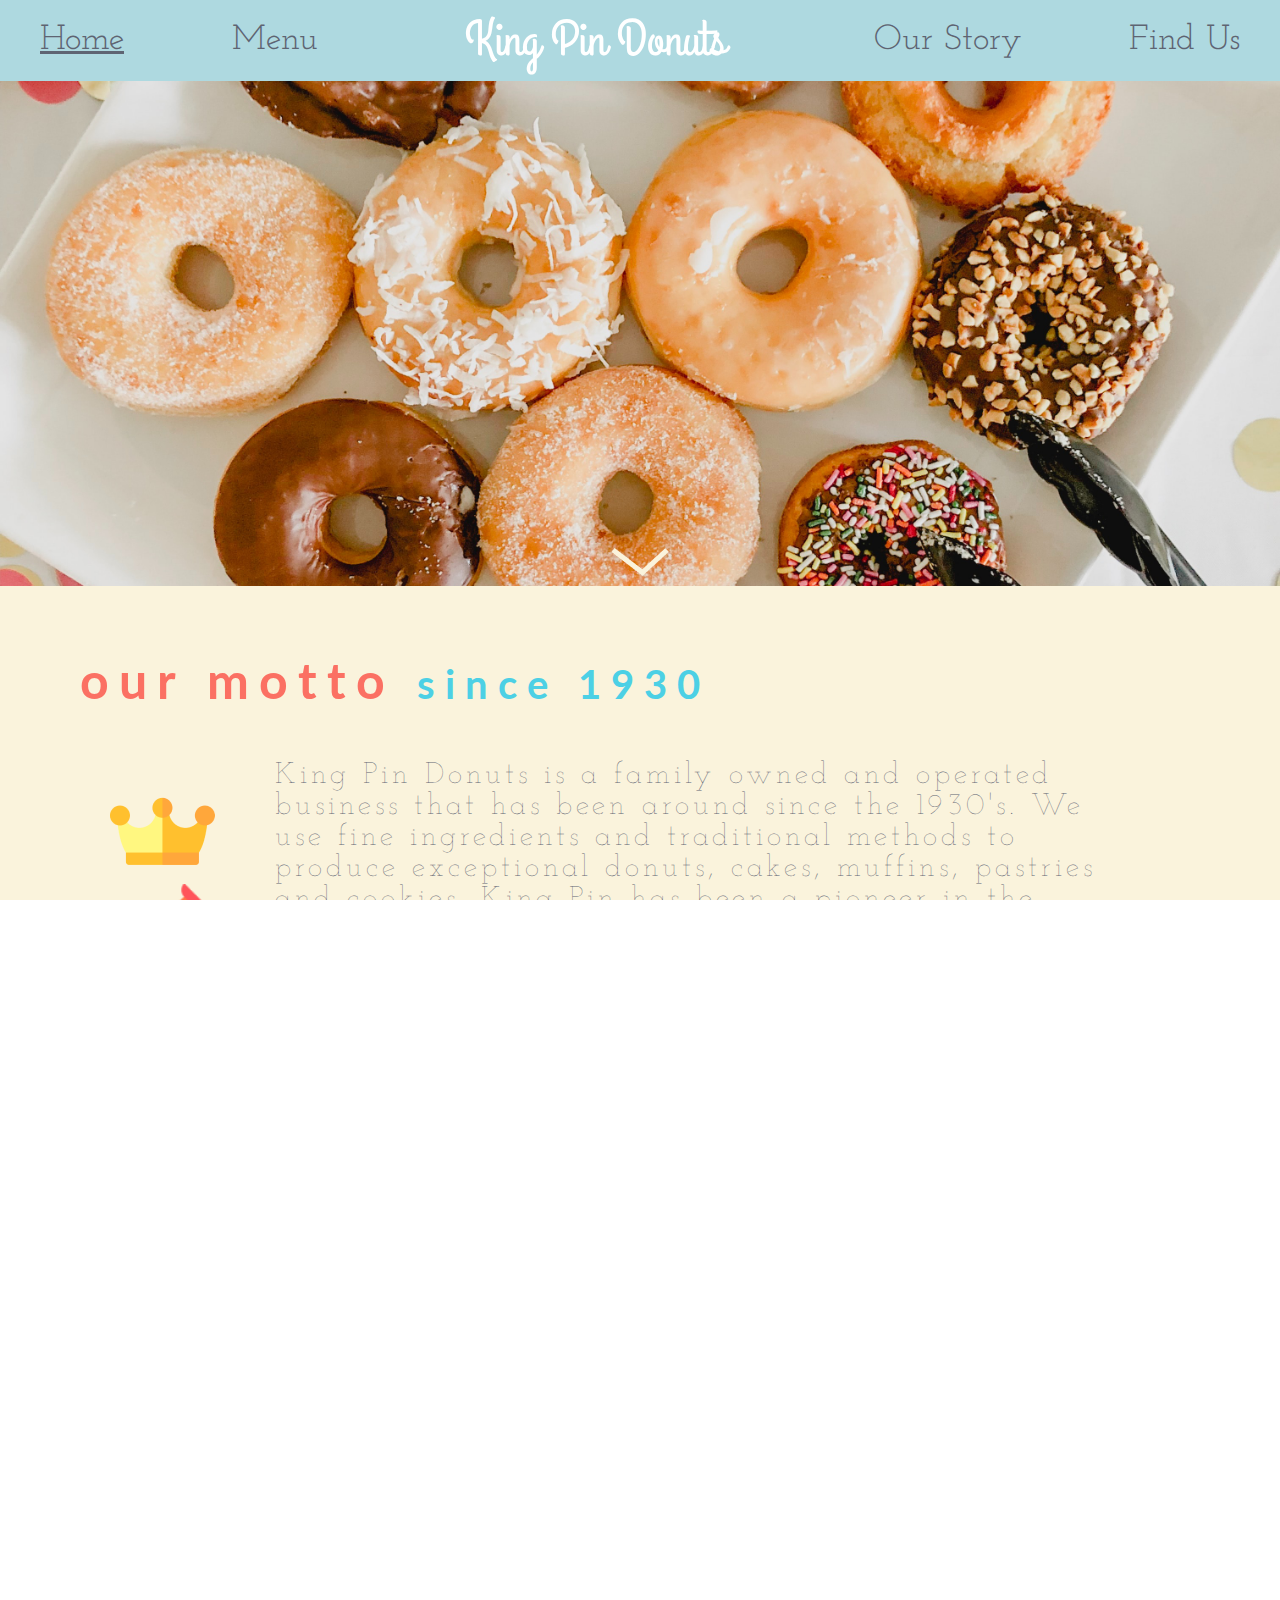
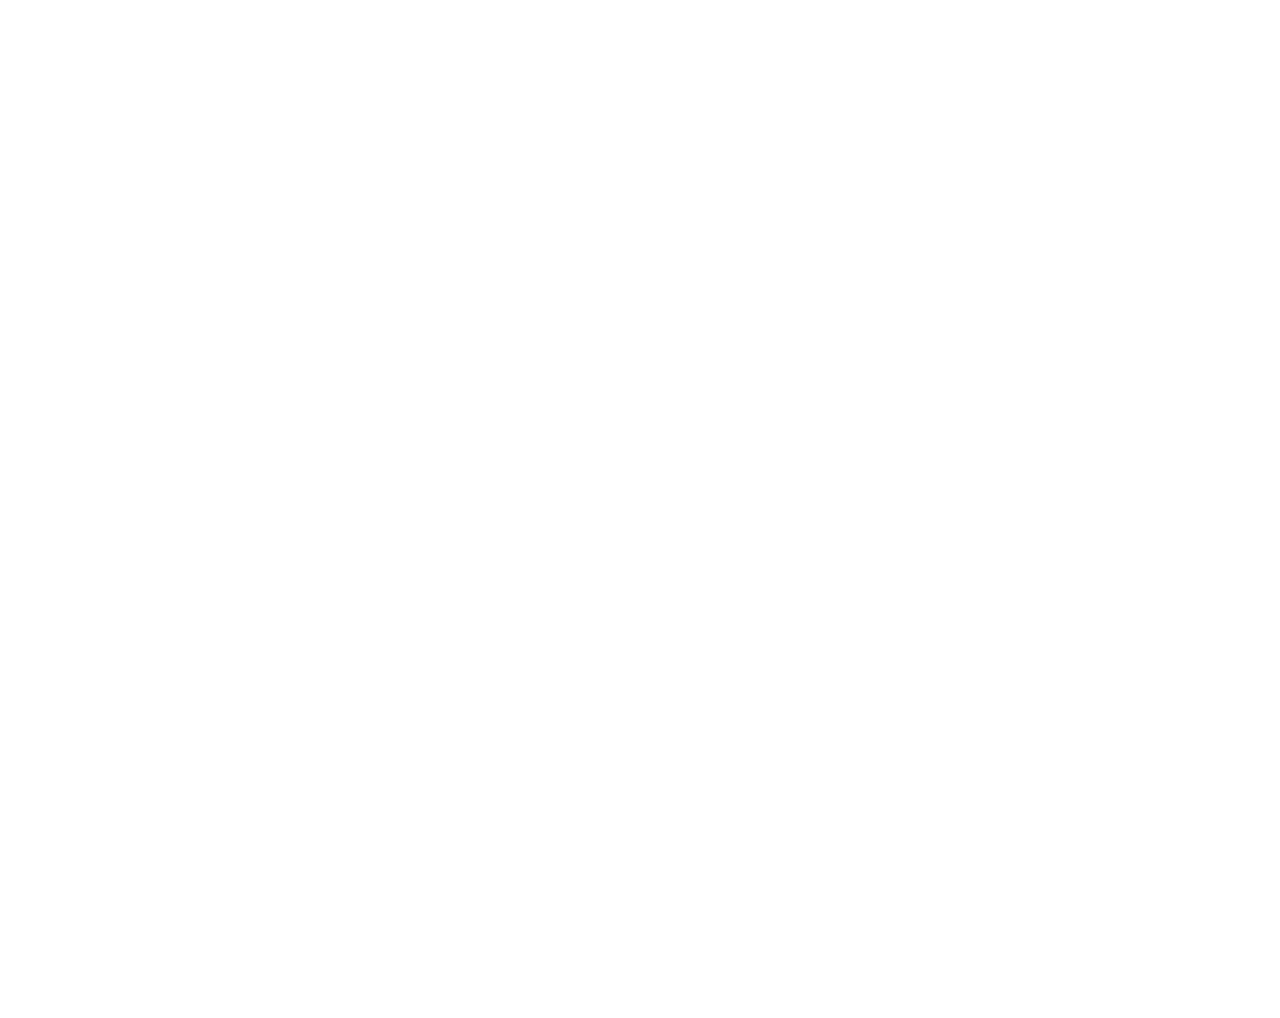
<file: index.html>
<html>
    <head>
        <link href="https://fonts.googleapis.com/css2?family=Grand+Hotel&family=Josefin+Slab&family=Lato&family=Open+Sans&display=swap" rel="stylesheet">
        <link rel="stylesheet" href="assets/styles/style.css">
        <title>King Pin Donuts</title>
    </head>
    <body>
    <header>
        <div class = "navbar">
            <div class="navigation">
                <a class="active" href="#home">Home</a>
                <a href="menu.html">Menu</a>
                <a class="logo" href="#logo">King Pin Donuts</a>
                <a href="#ourstory">Our Story</a>
                <a href="#findus">Find Us</a>
            </div>
        </div>
    </header>
        <div class = "first-donut">
            <img class="main" src="assets/img/tania-miron-unsplash.jpg">
            <img class="v1" src="assets/img/v1.png">
        </div>

        <div class = "first-row">
            <h1>our motto  <span class="small">since 1930</span> </h1>
            <div class = "first-body">
                <div class = "clipart">
                    <img src="assets/img/crown.png">
                    <img src="assets/img/pin.png">

                </div>
                <p class="intro">
                    King Pin Donuts is a family owned and operated business that has been around since the 1930's. We use fine ingredients and traditional methods to produce exceptional donuts, cakes, muffins, pastries and cookies. King Pin has been a pioneer in the baking industry, King Pin donuts is the first to offer  trans-fat free products in the United States and impact the quality of food offers to consumers.
                </p>
            </div>
        </div>
        <div class = "second-donut">
            <img class="" src="assets/img/elisa-kerschbaumer.png">
        </div>
        <div class = "second-row">
            <h1>our specialties</h1>
            <div class = "second-body">
                <div id="pic1">
                    <img src = "assets/img/cinnamon.png">
                    <div id="rectangle1">
                        <h2>cinnamon donut</h2>
                        <p class= "b1">Our famous cinnamon-coated donut, perfect with a black coffee</p>
                    </div>
                </div>
                <div id="pic2">
                    <img src = "assets/img/jelly.png">
                    <div id="rectangle2">
                        <h2>jelly donut</h2>
                        <p class= "b1">the perfect reminder of your childhood, covered in pink frosting</p>
                    </div>
                </div>
                <div id="pic3">
                    <img src = "assets/img/chocolate.png">
                    <div id="rectangle3">
                        <h2>chocolate donut</h2>
                        <p class= "b1">the classic chocolate donut, for when you’re on the go</p>
                    </div>
                </div>
            </div>
        </div>
        <div class = "third-donut">
            <img class="" src="assets/img/patrickunsplash.png">
        </div>

        <div class="third-row">
            <div class="left">
                <h1>location <span class="plus">+</span> <span class="contact"> contact info</span></h1>
                <p class="loc">
                    We are based out of Berkeley, California, just off of the University of California, Berkeley Campus. Come drop by during our hours or order beforehand!
                </p>
                <h1 class="hour">hours</h1>
                <div id="thin-rect"></div>
                <h2 class="hour">everyday: 7am-3am</h2>
            </div>
            <div class="right">
                <div class="social-pics">
                    <img class="sp" src="assets/img/fb.svg"
                         height="49"
                         width="49">
                    <img class="sp" src="assets/img/ig.svg"
                         height="53"
                         width="47">
                    <img class="sp" src="assets/img/yelp.svg"
                         height="40"
                         width="30">
                </div>
                <div class="square1">
                    <div class="square2">
                        <img src="assets/img/cal1.svg"
                         height="250"
                         width="194">
                    </div>
                </div>
                
            </div>
        </div>
    </body>
</html>
</file>
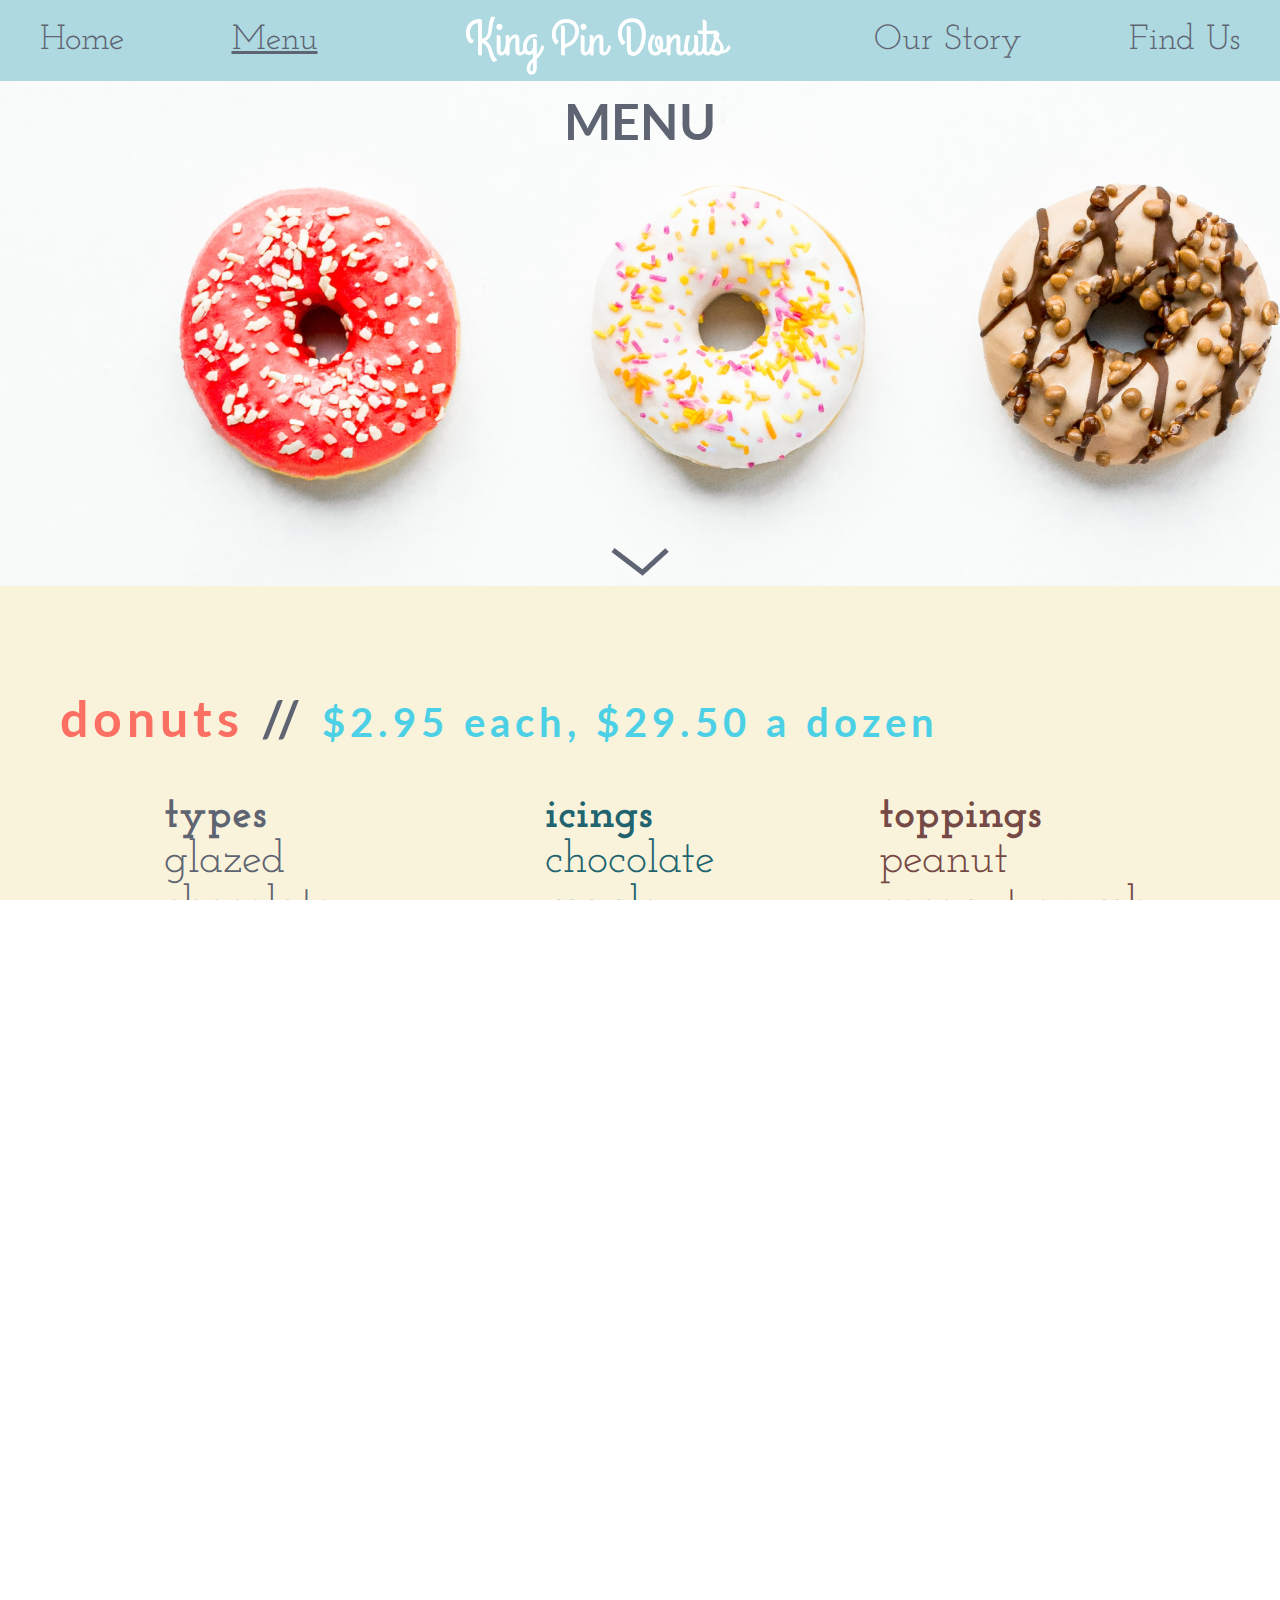
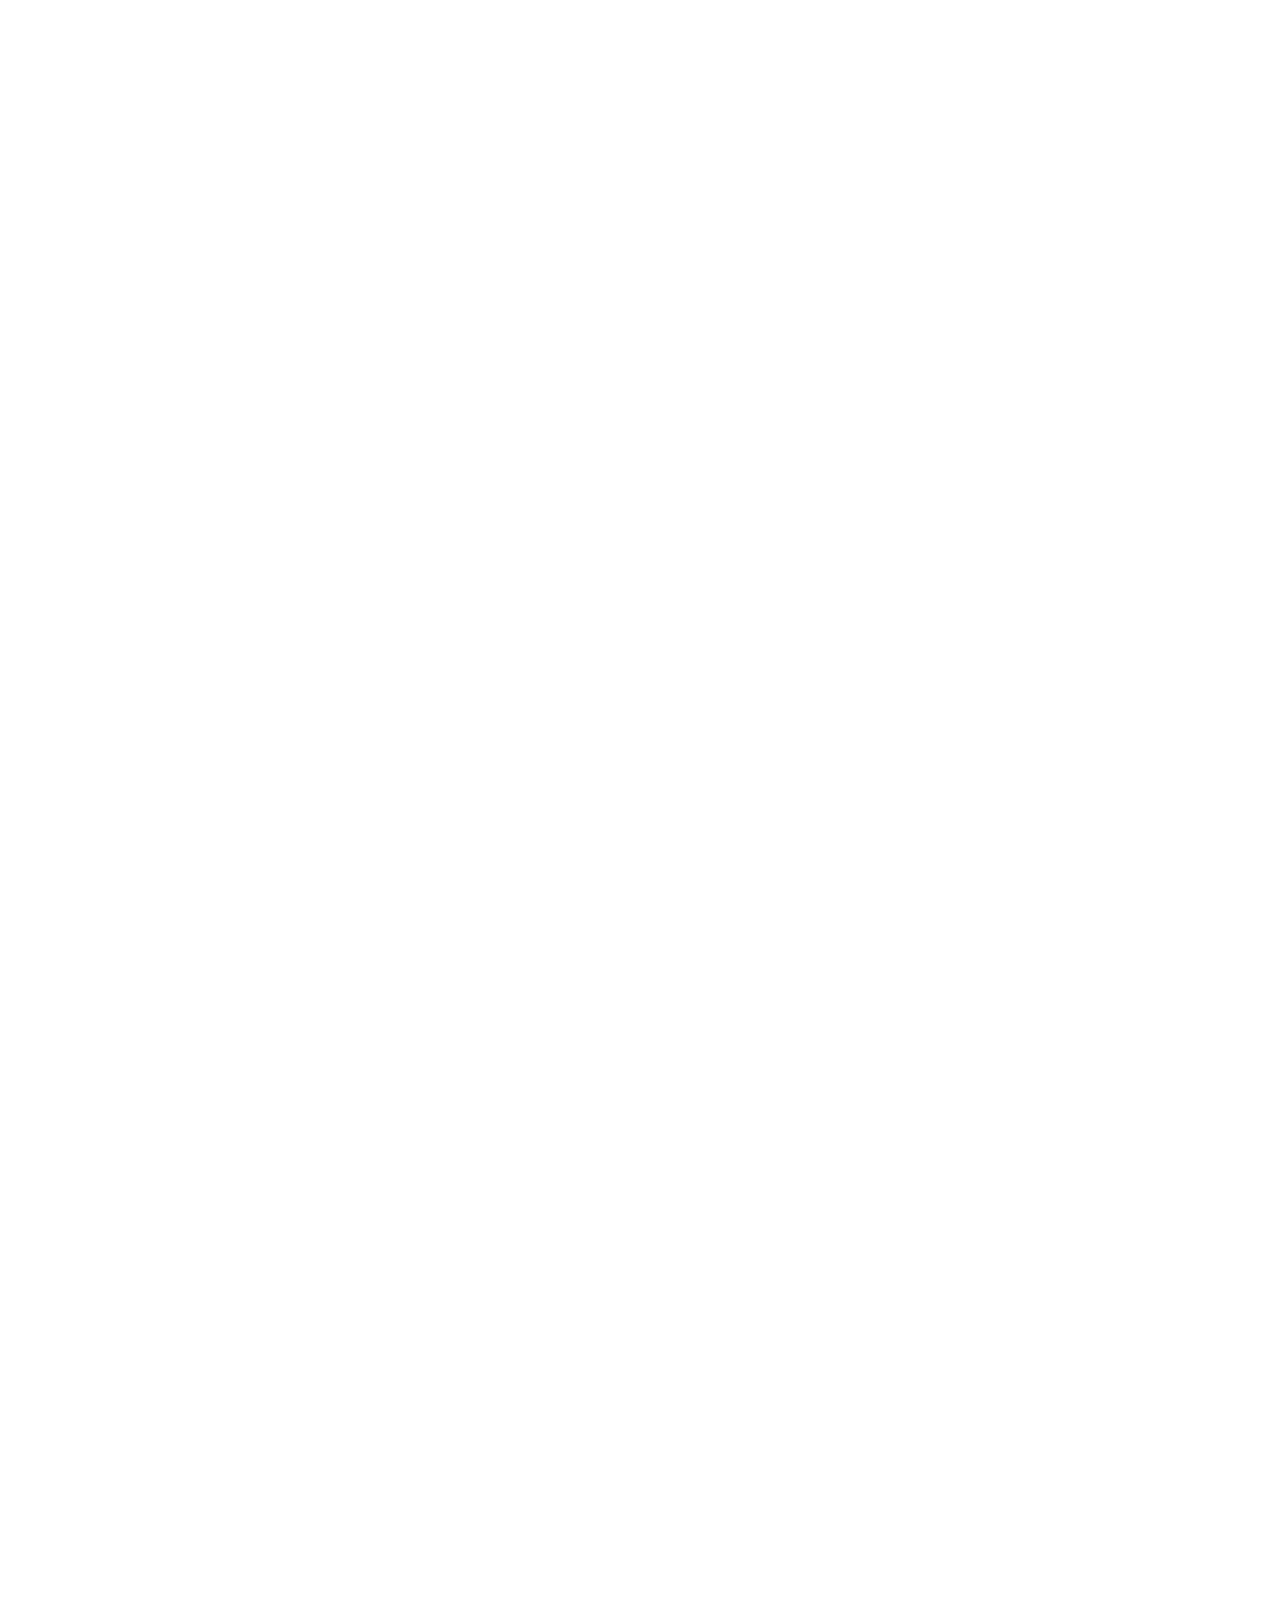
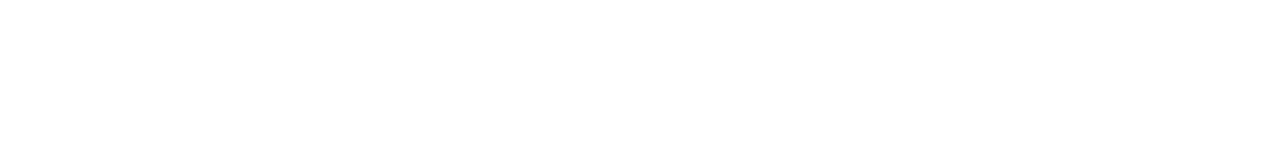
<file: menu.html>
<html>
    <head>
        <link href="https://fonts.googleapis.com/css2?family=Grand+Hotel&family=Josefin+Slab&family=Lato&family=Open+Sans&display=swap" rel="stylesheet">
        <link rel="stylesheet" href="assets/styles/menu.css">
        <title>King Pin Donuts</title>
    </head>
    <body>
    <header>
        <div class = "navbar">
            <div class="navigation">
                <a href="index.html">Home</a>
                <a class="active" href="menu.html">Menu</a>
                <a class="logo" href="#logo">King Pin Donuts</a>
                <a href="#ourstory">Our Story</a>
                <a href="#findus">Find Us</a>
            </div>
        </div>
    </header>
    <div class = "first-donut">
        <h1 class="top">MENU</h1>
        <img class="main" src="assets/img/3-donut.png">
        <img class="v2" src="assets/img/v2.png">
    </div>
    <div class = "first-row">
        <h2>donuts <span class="slash">//</span> <span class="price"> $2.95 each, $29.50 a dozen</span></h2>
        <div class="first-body">
            <ul class="types">
                <li>types</li>
                <li>glazed</li>
                <li>chocolate</li>
                <li>sugar</li>
                <li>maple</li>
                <li>cake donuts</li>
            </ul>
            <ul class="icings">
                <li>icings</li>
                <li>chocolate</li>
                <li>maple</li>
                <li>mint</li>
                <li>vanilla</li>
            </ul>
            <ul class="toppings">
                <li>toppings</li>
                <li>peanut</li>
                <li>coconut crumb</li>
                <li>cinnamon</li>
                <li>sprinkles</li>
                <li>chocolate chips</li>
            </ul>
        </div>
    </div>
    <div class = "falling-donut">
        <img class="" src="assets/img/falling.png">
    </div>
    <div class = "second-row">
        <h2>fancy donuts <span class="slash">//</span> <span class="price"> $3.85 each, $38.50 a dozen</span></h2>
        <div class="second-body">
            <ul class="types">
                <li>types</li>
                <li>raspberry jelly</li>
                <li>lemon twist</li>
                <li>maple bar</li>
                <li>chocolate bar</li>
                <li>glazed buttermilk</li>
            </ul>
            <ul class="sec-col">
                <li>plain buttermilk</li>
                <li>chocolate buttermilk</li>
                <li>crumb buttermilk</li>
            </ul>
        </div>
    </div>
    <div class = "carrot-cake">
        <img class="" src="assets/img/carrot-cake.png">
    </div>
    <div class = "third-row">
        <h2>from the oven <span class="slash">//</span> <span class="price"> $4.75 slice, $44.00 pie</span></h2>
        <div class="third-body">
            <ul class="varieties">
                <li>varieties</li>
                <li>cheescake</li>
                <li>red velvet</li>
                <li>tiramisu</li>
                <li>carrot cake</li>
                <li>chocolate cake</li>
            </ul>
            <ul class="sec-col">
                <li>strawberry cheescake</li>
                <li>oreo cookie cheesecake</li>
            </ul>
        </div>
    </div>
    <div class = "coffee">
        <img class="" src="assets/img/coffee.png">
    </div>
    <div class = "fourth-row">
        <h2>coffee + drinks <span class="slash">//</span> <span class="price"> prices vary</span></h2>
        <div class="first-body">
            <ul class="types">
                <li>types</li>
                <li>house coffee</li>
                <li>cafe un lait</li>
                <li>espresso</li>
                <li>espresso americano</li>
                <li>cafe mocha</li>
                <li>cafe latte</li>
            </ul>
            <ul class="price">
                <li>price</li>
                <li>2.75</li>
                <li>3.50</li>
                <li>4.50</li>
                <li>4.50</li>
                <li>5.25</li>
                <li>5.00</li>
            </ul>
            <ul class="drinks">
                <li>vanilla latte</li>
                <li>caramel latte</li>
                <li>filthy latte</li>
                <li>chai tea</li>
            </ul>
            <ul class="price">
                <li>price</li>
                <li>5.25</li>
                <li>5.25</li>
                <li>5.95</li>
                <li>4.95</li>
            </ul>
        </div>

    </div>

    </body>
</html>
</file>
<file: assets/styles/style.css>
.navigation {
    display: flex;
    flex-direction: row;
    align-items: center;
    justify-content: space-between;
    height: 81px;
    background: #AED9E0;
    margin: 0;
}

html, body {
    
    width: 100%;
    height: 100%;
    margin: 0px;
    padding: 0px;
    overflow-x: hidden; 
    
}

.navigation a{
    font-family: Josefin Slab;
    text-align: center;
    color: #5E6472;
    text-decoration: none;
    font-size: 35px;
    padding: 40px;
    text-decoration-thickness: 0.1em;
}

.navigation a.logo {
    font-family: Grand Hotel;
    color: #FFFFFF;
    padding: 80px;
    font-size: 50px;
}

.navigation a.active {
    text-decoration: underline;
}

.first-donut {
    margin: 0;
    width: auto;
    height: 505px;
    overflow: hidden;
    position: relative;
    z-index: 0;
    
}

.first-donut img.main {
    max-width: 100%;
    height: auto;
    margin: -500px 0 0 0;
    z-index: 1;
    position: absolute;
}

.first-donut img.v1 {
    position: absolute;
    bottom: 10px;
    left: 0;
    right: 0;
    z-index: 2;
    margin: 0 auto;
}

.first-row {
    background: #FAF3DC;
    margin: 0;
    height: 500px;
    display: flex;
    flex-direction: column;
    padding: 30px;
    height: fit-content;
}

.first-body {
    display: flex;
    flex-direction: row;
    align-items: center;
    padding: 20px;
}

h1 {
    font-family: Lato;
    font-weight: bold;
    font-size: 50;
    color: #FB7063;
    letter-spacing: 10px;
    padding-left: 50px;
    margin-bottom: 0;
}

span.small {
    font-size: 40;
    color: #4CD0E5;
}

.clipart {
    padding-left: 60px;
    display: flex;
    flex-direction: column;
    justify-content: space-evenly;
}

p.intro {
    font-family: Josefin Slab;
    font-size: 30;
    font-weight: lighter;
    color: #5E6472;
    padding-left: 60px;
    padding-right: 100px;
    letter-spacing: 4px;
}

.second-row{
    background: #FAF3DC;
    margin: 0;
    height: 500px;
    display: flex;
    flex-direction: column;
    padding: 30px;
    height: fit-content;
    padding-bottom: 80px;
}

.second-body {
    display: flex;
    flex-direction: row;
    align-items: center;
    justify-content: space-between;
    padding: 60px;
}

#pic1 {
    position: relative;
}

#rectangle1 {
    background-color: #7FD5E3;
    width: 279;
    height: 102;
    flex-direction: column;
    justify-content: space-between;
    position: absolute;
    bottom: -40;
    left: -40;
}

#pic2 {
    position: relative;
}

#rectangle2 {
    background-color: #FFA69E;
    width: 279;
    height: 102;
    flex-direction: column;
    justify-content: space-between;
    align-items: center;
    position: absolute;
    top: -40;
    right: -40;
}

#pic3 {
    position: relative;
}

#rectangle3 {
    background-color: #AED9E0;
    width: 279;
    height: 102;
    flex-direction: column;
    align-items: center;
    justify-content: space-evenly;
    position: absolute;
    bottom: -40;
    right: -40;
}

h2 {
    font-family: "Open Sans";
    font-size: 30;
    font-weight: bolder;
    color: #FFFBED;
    padding: 10px;
    padding-left: 20px;
    padding-right: 20px;
    padding-bottom: 0;
    margin: 0;
    text-align: center
}

p.b1 {
    font-family: Josefin Slab;
    font-size: 15;
    font-weight: lighter;
    color: #5E6472;
    padding-top: 0px;
    padding-left: 20px;
    padding-right: 20px;
    margin: 0;
    line-height: 20px;
}

.third-row{
    background: #FAF3DC;
    margin: 0;
    height: 500px;
    display: flex;
    flex-direction: row;
    padding: 30px;
    padding-bottom: 100px;
    height: fit-content;
    width: inherit;
    align-items: center;
    justify-content: space-between;
}

.left{
    display: flex;
    flex-direction: column;
    align-items:center;
    justify-content: space-evenly;
}

span.plus{
    color: #5E6472;
}

span.contact{
    color: #4CD0E5;
}

#thin-rect{
    background-color: #A8F1E2;
    height: 6;
    margin-left: 50px;
    width: 333;
}

h1.hour {
    color: #88DDEB;
}

p.loc {
    font-family: Josefin Slab;
    font-size: 30;
    font-weight: lighter;
    color: #5E6472;
    width: 70%;

}

h2.hour{
    color: #FF8F85;
    text-align:inherit;
    padding-left: 0;
    margin-left: 50px;
}

.right {
    display: flex;
    flex-direction: row;
    align-items: center;
    justify-content: space-evenly;
    margin-right: 80px;
    margin-top: 60px;
}

.social-pics{
    display: flex;
    flex-direction: column;
    align-items:center;
    justify-content: space-between;
    margin-right: 70px;
}



.square1{
    height: 335;
    width: 335;
    background-color: #FFA69E;
    position: relative;
}

.square2{
    height: 335;
    width: 335;
    background-color: #B8F2E6;
    position: absolute;

    display: flex;
    align-items: center;
    justify-content: center;
    
    left: -40px;
    top: -40px;
}

img.sp {
    margin-bottom: 20px;
}
</file>
<file: assets/styles/menu.css>
.navigation {
    display: flex;
    flex-direction: row;
    align-items: center;
    justify-content: space-between;
    height: 81px;
    background: #AED9E0;
    margin: 0;
}

html, body {
    
    width: 100%;
    height: 100%;
    margin: 0px;
    padding: 0px;
    overflow-x: hidden; 
    
}

.navigation a{
    font-family: Josefin Slab;
    text-align: center;
    color: #5E6472;
    text-decoration: none;
    font-size: 35px;
    padding: 40px;
    text-decoration-thickness: 0.1em;
}

.navigation a.logo {
    font-family: Grand Hotel;
    color: #FFFFFF;
    padding: 80px;
    font-size: 50px;
}

.navigation a.active {
    text-decoration: underline;
}

.first-donut {
    margin: 0;
    width: auto;
    height: 505px;
    overflow: hidden;
    position: relative;
    z-index: 0;
    
}

.first-donut h1.top {
    position: absolute;
    top: 10px;
    left: 0;
    right: 0;
    z-index: 2;
    margin: 0 auto;
    font-family: Lato;
    font-size: 50;
    color: #5E6472;
    text-align: center;
}

.first-donut img.v2 {
    position: absolute;
    bottom: 10px;
    left: 0;
    right: 0;
    z-index: 1;
    margin: 0 auto;
}

.first-row {
    background: #FAF3DC;
    margin: 0;
    height: 500px;
    display: flex;
    flex-direction: column;
    height: fit-content;
    padding-bottom: 60px;
    padding-top: 60px;
}

h2 {
    font-family: Lato;
    font-weight: bold;
    font-size: 50;
    color: #FB7063;
    letter-spacing: 5px;
    margin-left: 60px;
    margin-bottom: 0;
}

span.slash {
    color: #5E6472;
}

span.price { 
    color: #4CD0E5;
    font-size: 40;  
}

.first-body {
    display: flex;
    flex-direction: row;
    align-items: flex-start;
    justify-content: space-evenly;
}

ul {
    font-family: Josefin Slab;
    font-size: 45;
    list-style-type: none;
    color: #5E6472;
}

ul.types{
    color: #5E6472;
}

ul.icings{
    color: #21646F;
}

ul.toppings {
    color: #754945;
}

li:first-child{
    font-weight: bold;
}

.second-row {
    background: #FAF3DC;
    margin: 0;
    height: 500px;
    display: flex;
    flex-direction: column;
    height: fit-content;
    padding-bottom: 60px;
    padding-top: 60px;
}

.second-body {
    display: flex;
    flex-direction: row;
    align-items: flex-start;
    justify-content: space-evenly;
    flex-wrap: wrap;
}

ul.sec-col li:first-child{
    font-weight:normal;
}

.third-row {
    background: #FAF3DC;
    margin: 0;
    height: 500px;
    display: flex;
    flex-direction: column;
    padding: 30px;
    height: fit-content;
    padding-bottom: 60px;
    padding-top: 60px;
}

.third-body {
    display: flex;
    flex-direction: row;
    align-items: flex-start;
    justify-content: space-evenly;
    flex-wrap: wrap;
}

.fourth-row {
    background: #FAF3DC;
    margin: 0;
    height: 500px;
    display: flex;
    flex-direction: column;
    padding: 30px;
    height: fit-content;
    padding-bottom: 60px;
    padding-top: 60px;
}

ul.price{
    color: #21646F;
}
</file>
